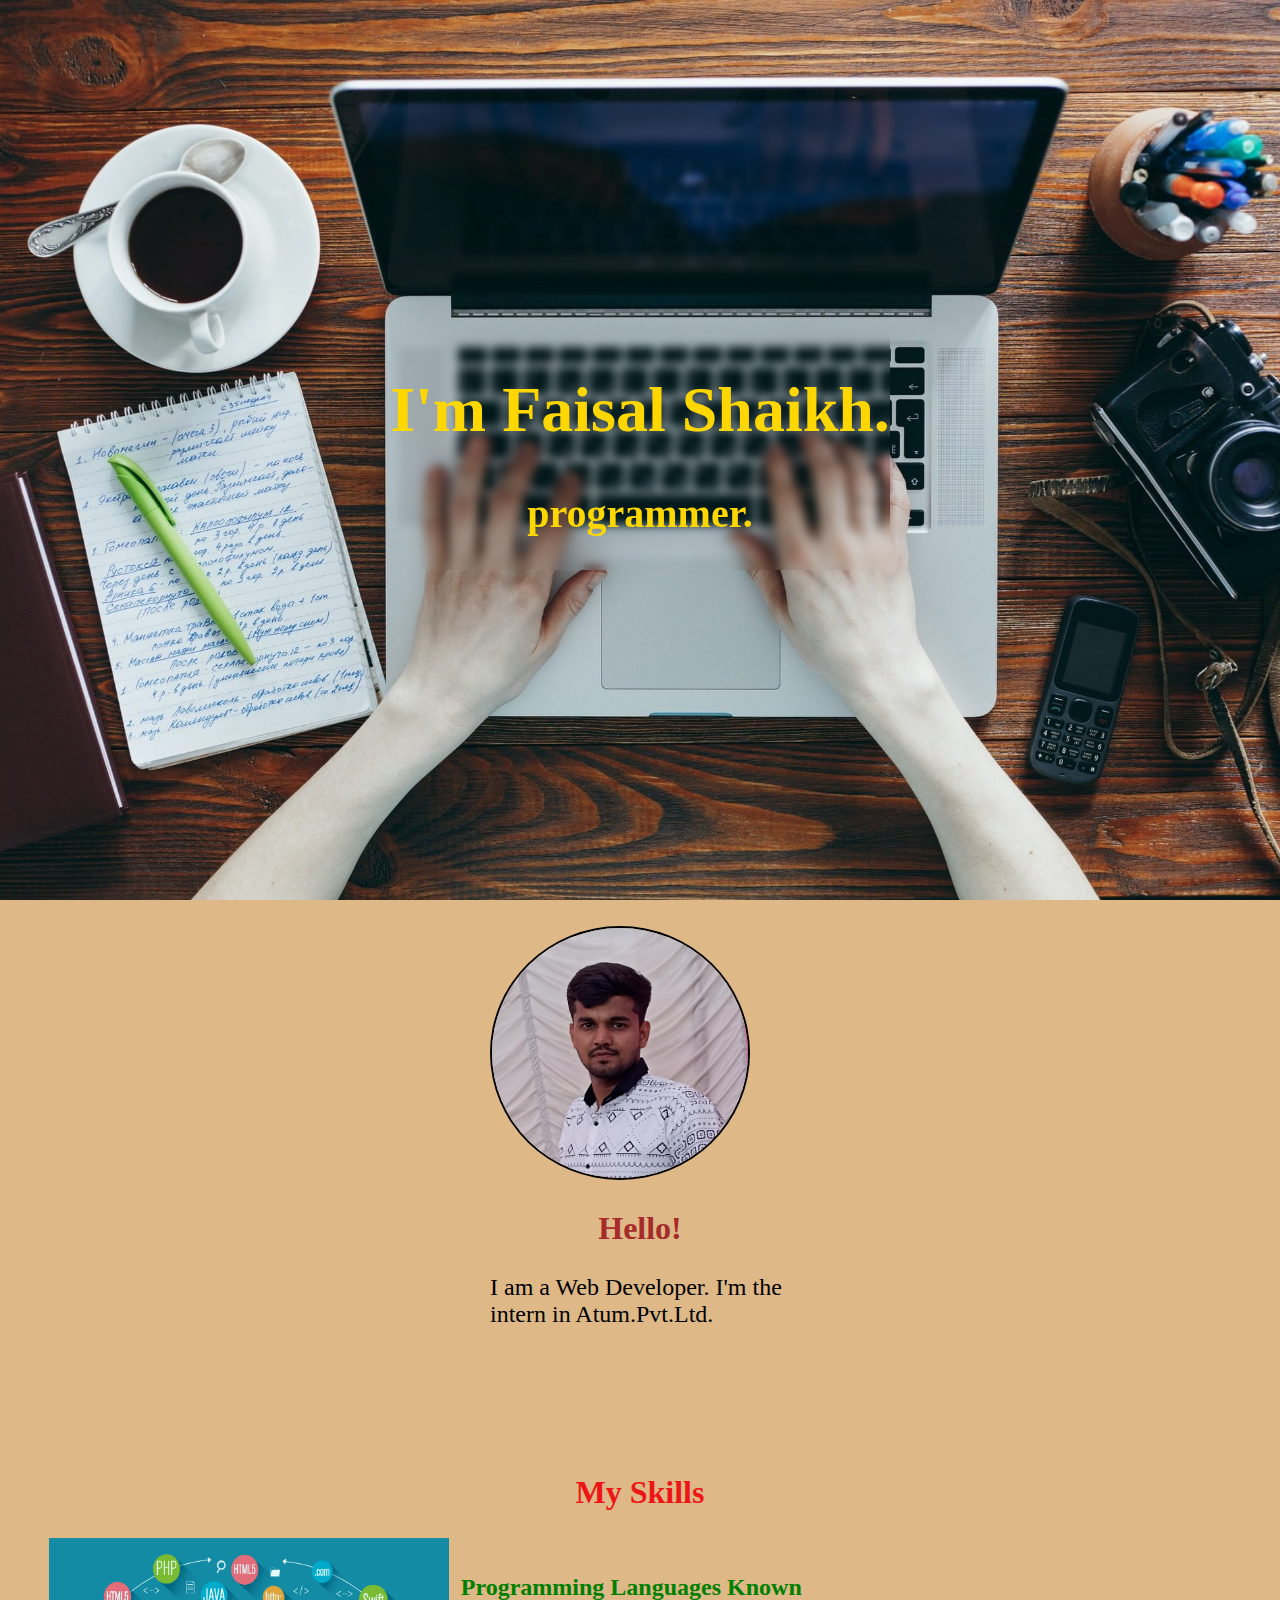
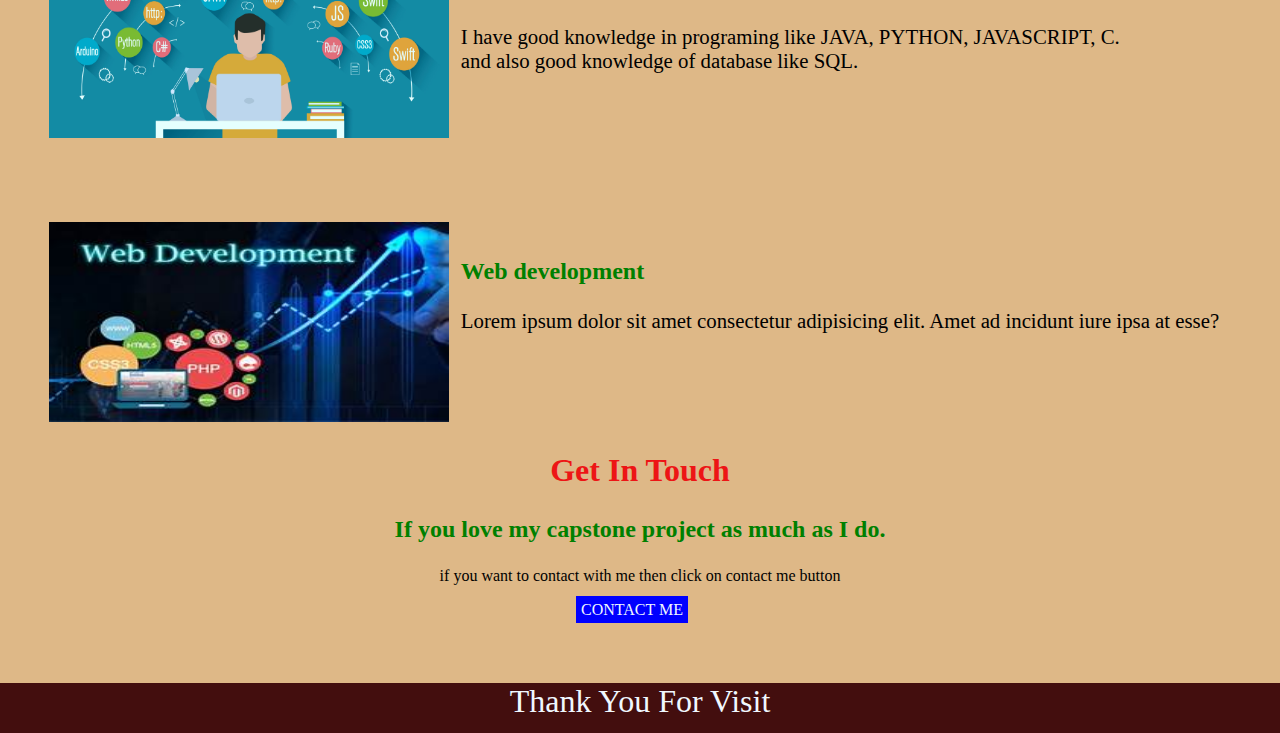
<file: index.html>
<!DOCTYPE html>
<html lang="en">

<head>
  <meta charset="UTF-8" />
  <title>personal site</title>
  <link rel="stylesheet" href="style.css">
</head>

<body>
  <div class="Top-container">
    <div class="title">
      <h1>I'm Faisal Shaikh.</h1>
      <h2 class="profession">programmer.</h2>
    </div>
  </div>

  <div class="middle-container">
    <div class="profile">
      <img class="myimage" src="./my image.jpeg" alt="my image" height="250"
        style="border-radius: 100%; border: solid black 2px;" />
      <h2 class="hello">Hello!</h2>
      <p class="intro">
        I am a Web Developer. I'm the intern in Atum.Pvt.Ltd.
      </p>
    </div>
    <div class="skill">
      <h2 class="title-skill">My Skills</h2>
      <div class="parent">
        <div class="img img1">
          <img src="./images3.jpg" height="200" width="400" />
          </div>
          <div class="progarmming">
            <h3>Programming Languages Known</h3>
            <p class="skill-para">
              I have good knowledge in programing like JAVA, PYTHON, JAVASCRIPT,
              C. <br />
              and also good knowledge of database like SQL.
            </p>
          </div>
    
      


      <div class="img">
        <img src="./webiamge.jpg" height="200" width="400" />
      </div>
        <div class="web-development">
          <h3>Web development</h3>
          <p class="skill-para">
            Lorem ipsum dolor sit amet consectetur adipisicing elit. Amet ad incidunt iure ipsa at esse?
          </p>
        </div>  
      </div>
      </div>
    </div>
    <div class="contact-me">
      <h2 class="contact-title">Get In Touch</h2>
      <h3 class="contact-subtitle">If you love my capstone project as much as I do.</h3>
      <p class="contact-message">if you want to contact with me then click on contact me button </p>
      <a class="btn" href="./contact me.html" style=" height: 100px;
              width: 170px;">CONTACT ME</a>
    </div>

  </div>

  </div>
  <div class="bottom-container">
    <span class="footer"> Thank You For Visit</span>

  </div>

  </div>
</body>

</html>
</file>
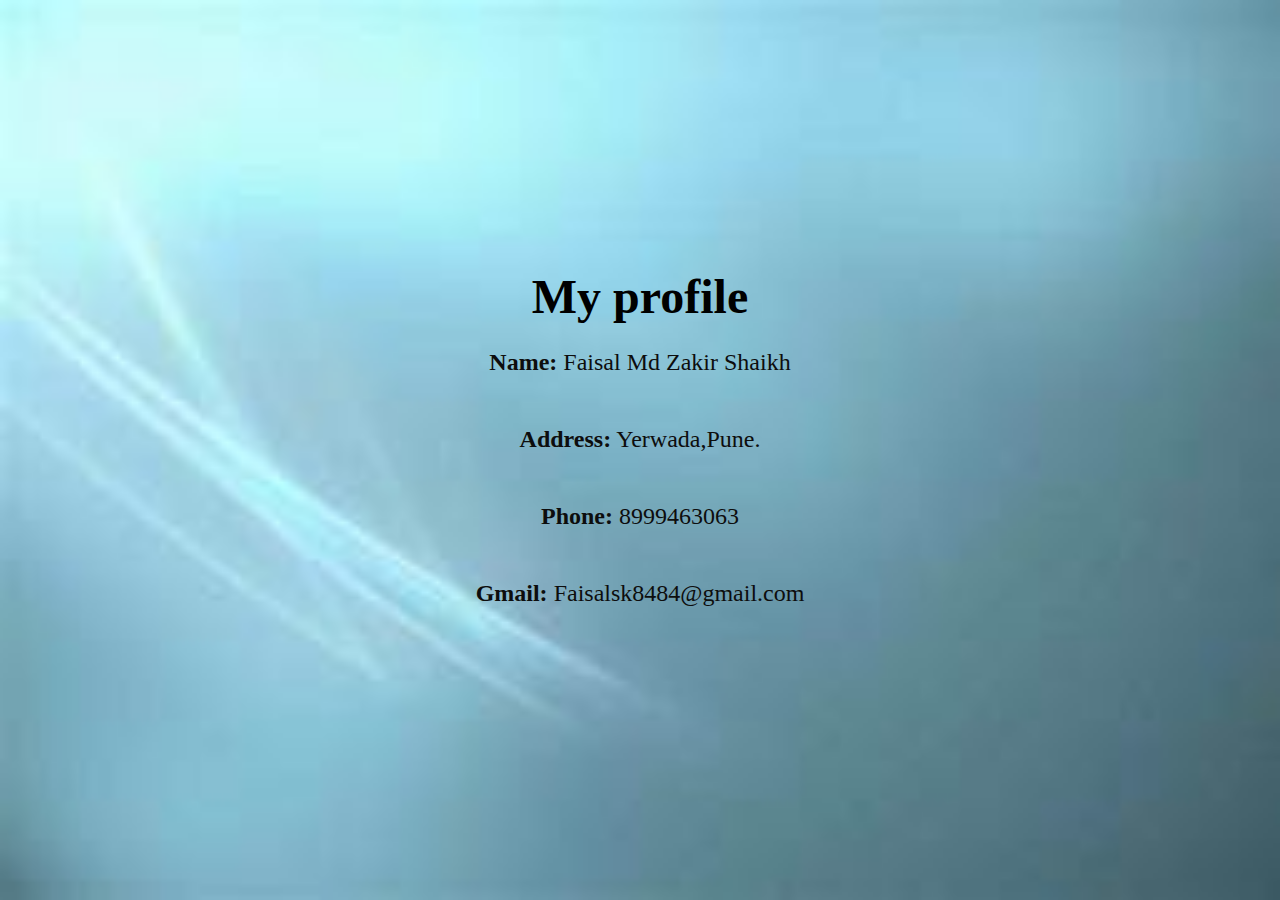
<file: contact me.html>
<!DOCTYPE html>
<html lang="en">
<head>
    <meta charset="UTF-8">
    <meta name="viewport" content="width=device-width, initial-scale=1.0">
    <title>welcome to my profile</title>
</head>
<style>
    *{
        margin: 0;
    }
 
    .contact-me{
        height: 100vh;
        width: 100%;
        background-image: url(./faisal.jpg);
        background-size: cover;
        background-repeat: no-repeat;
        display: flex;
        flex-direction: column;
        justify-content: center;
        text-align: center;

    }
    h1{
        font-size: 3rem;
    }
    .template{
        margin: 25px;
        font-size: 1.5rem;
        color: rgb(13, 13, 13);
    }
</style>
<body>
    <div class="contact-me">
        <h1> My profile</h1>
        <p class="template Name"><strong>Name:</strong> Faisal Md Zakir Shaikh</p>
        <p class="template Address"><strong>Address:</strong> Yerwada,Pune.</p>
        <p class="template phone"><strong>Phone:</strong> 8999463063</p>
        <p class="template Gmail"><strong>Gmail:</strong> Faisalsk8484@gmail.com</p>

    </div>
    
</body>
</html>
</file>
<file: style.css>
body {
  background-color: burlywood;
  margin: 0;
}
/* top contanier */
.Top-container {
  width: 100%;
  background-image: url(./work-on-computer.jpg);
  background-size: cover;
  background-repeat: no-repeat;
  height: 100vh;
  display: flex;
  justify-content: center;
  align-items: center;
  text-align: center;
}

@media (max-width:700px){
  .Top-container{
      width: 100%;
      
  }
}
.title {
  backdrop-filter: blur(5px);
  color: gold;
}
h1 {
  font-size: 4rem;
}
.profession {
  font-size: 2.5rem;
  width: 100%;
  text-align: center;
  color: gold;
}
/* middle-container */

.middle-container {
  display: flex;
  justify-content: center;
  flex-direction: column;
  align-items: center;
  margin-top: 2%;
}
.myimage {
  border-color: 2px solid black;
}

.hello {
  text-align: center;
  color: brown;
}
/* skills section */
.intro {
  height: 150px;
  width: 300px;
  font-size: 1.5rem;
}
.parent {
  display: grid;
  grid-template-columns: 0.5fr 1fr;
  row-gap: 5rem;
  text-align: left;
}

.progarmming {
  padding: 12px;
}
@media (max-width:700px){
   .skill .parent{
    display: flex;
    flex-direction: column;
  }
}
h3 {
  font-size: 1.5rem;
  color: green;
}

.skill-para {
  font-size: 1.3rem;
}

.web-development {
  padding: 12px;
}
.img-para2 {
  display: grid;
  grid-template-columns: 0.5fr 1fr;
  margin-top: 50px;
}

@media (max-width:700px){
  .img-para2{
    color:aliceblue;
    font-size: 10rem;
  }
}

/* contact section */

.contact-subtitle {
  text-align: center;
}
h2 {
  color: #ed1515;
  text-align: center;
  font-size: xx-large;
}

.contact-message {
  text-align: center;
}
@media (max-width:700px) {
  .contact-subtitle{
    font-size: 2rem;
  }
  .contact-title{
    font-size: 4rem;
    color:purple;
  }
  
  
}

a {
  text-decoration: none;
  background-color: blue;
  color: aliceblue;
  padding: 5px;
}
.btn {
  margin-left: 45%;
  margin-top: 20px;
}
.bottom-container {
  width: 100%;
  height: 50px;
  background-color: rgb(67, 14, 14);
  margin-top: 5%;
}

.footer {
  font-size: 2rem;
  display: flex;
  justify-content: center;
  color: aliceblue;
}
@media (max-width:700px) {
.footer {
  font-size:2.5rem
}
.bottom-container{
  height:100%;
  background-color: green;
}

  
  
}
</file>
